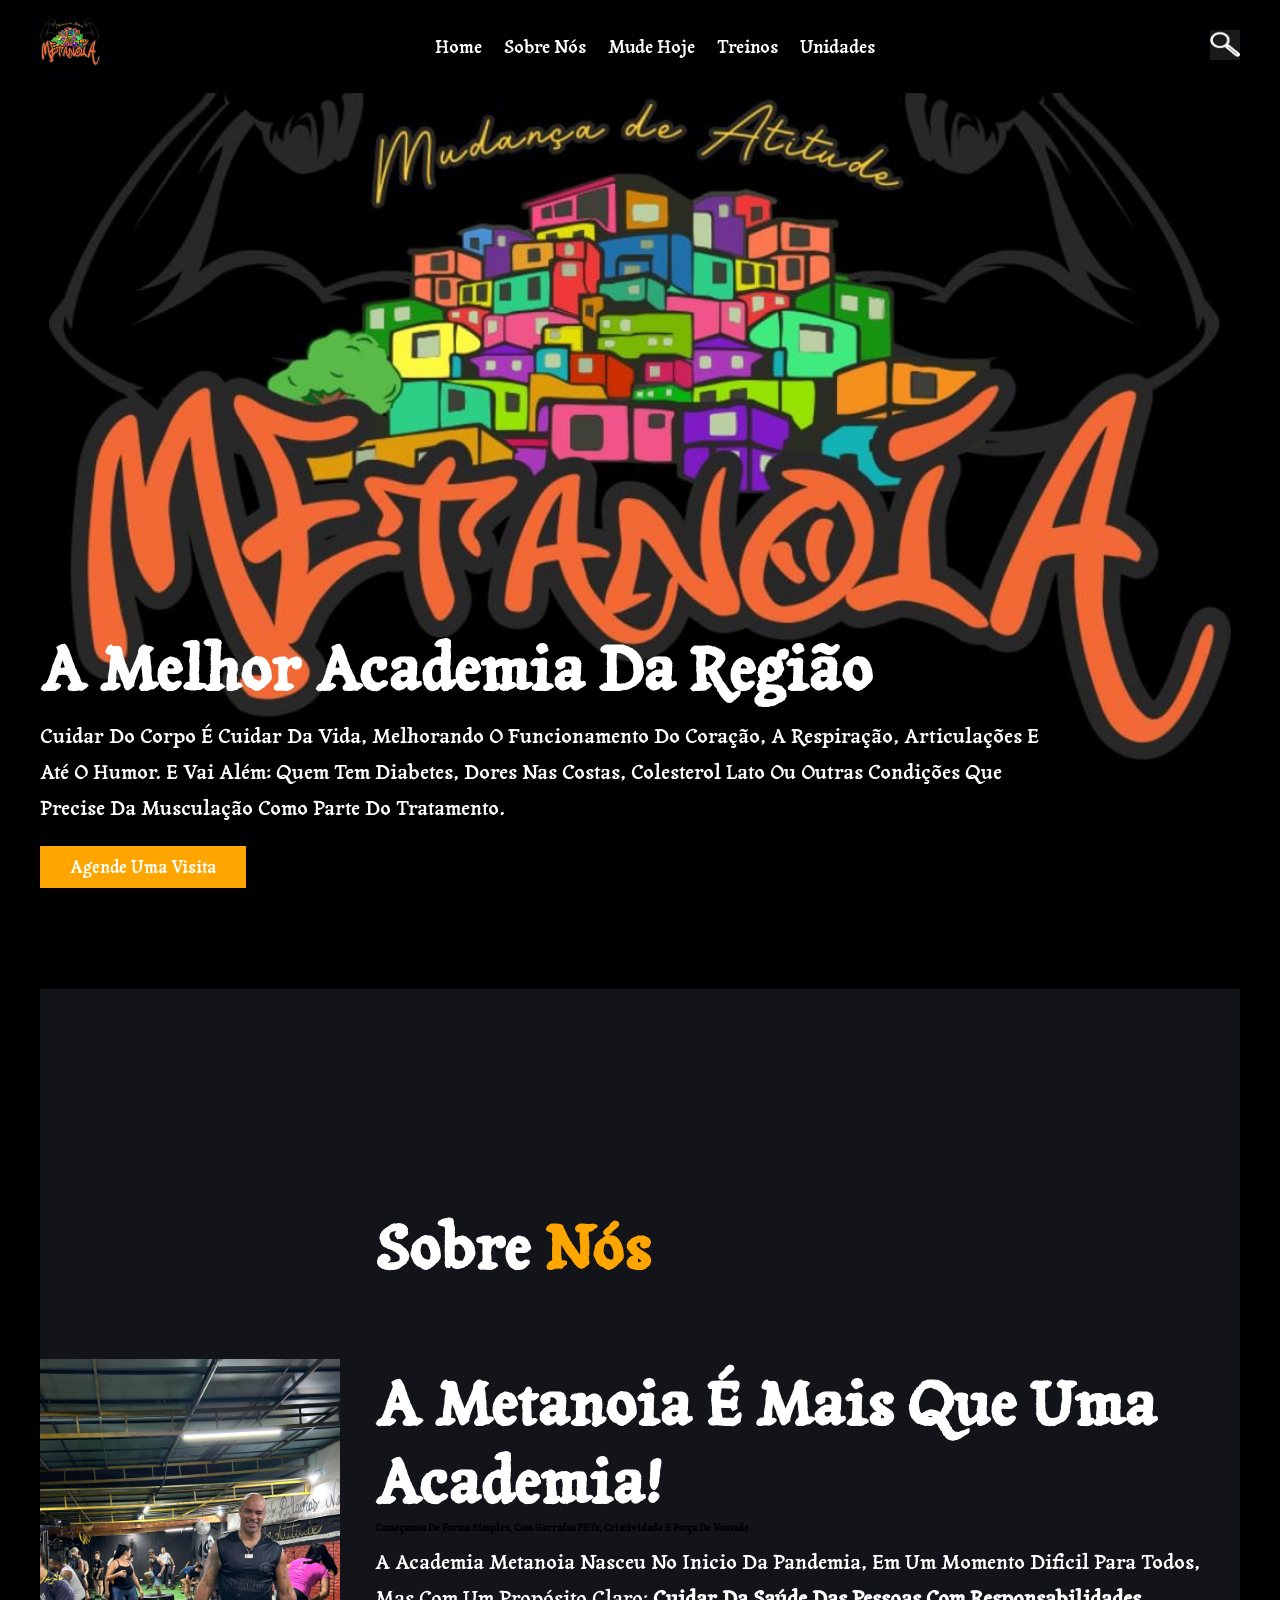
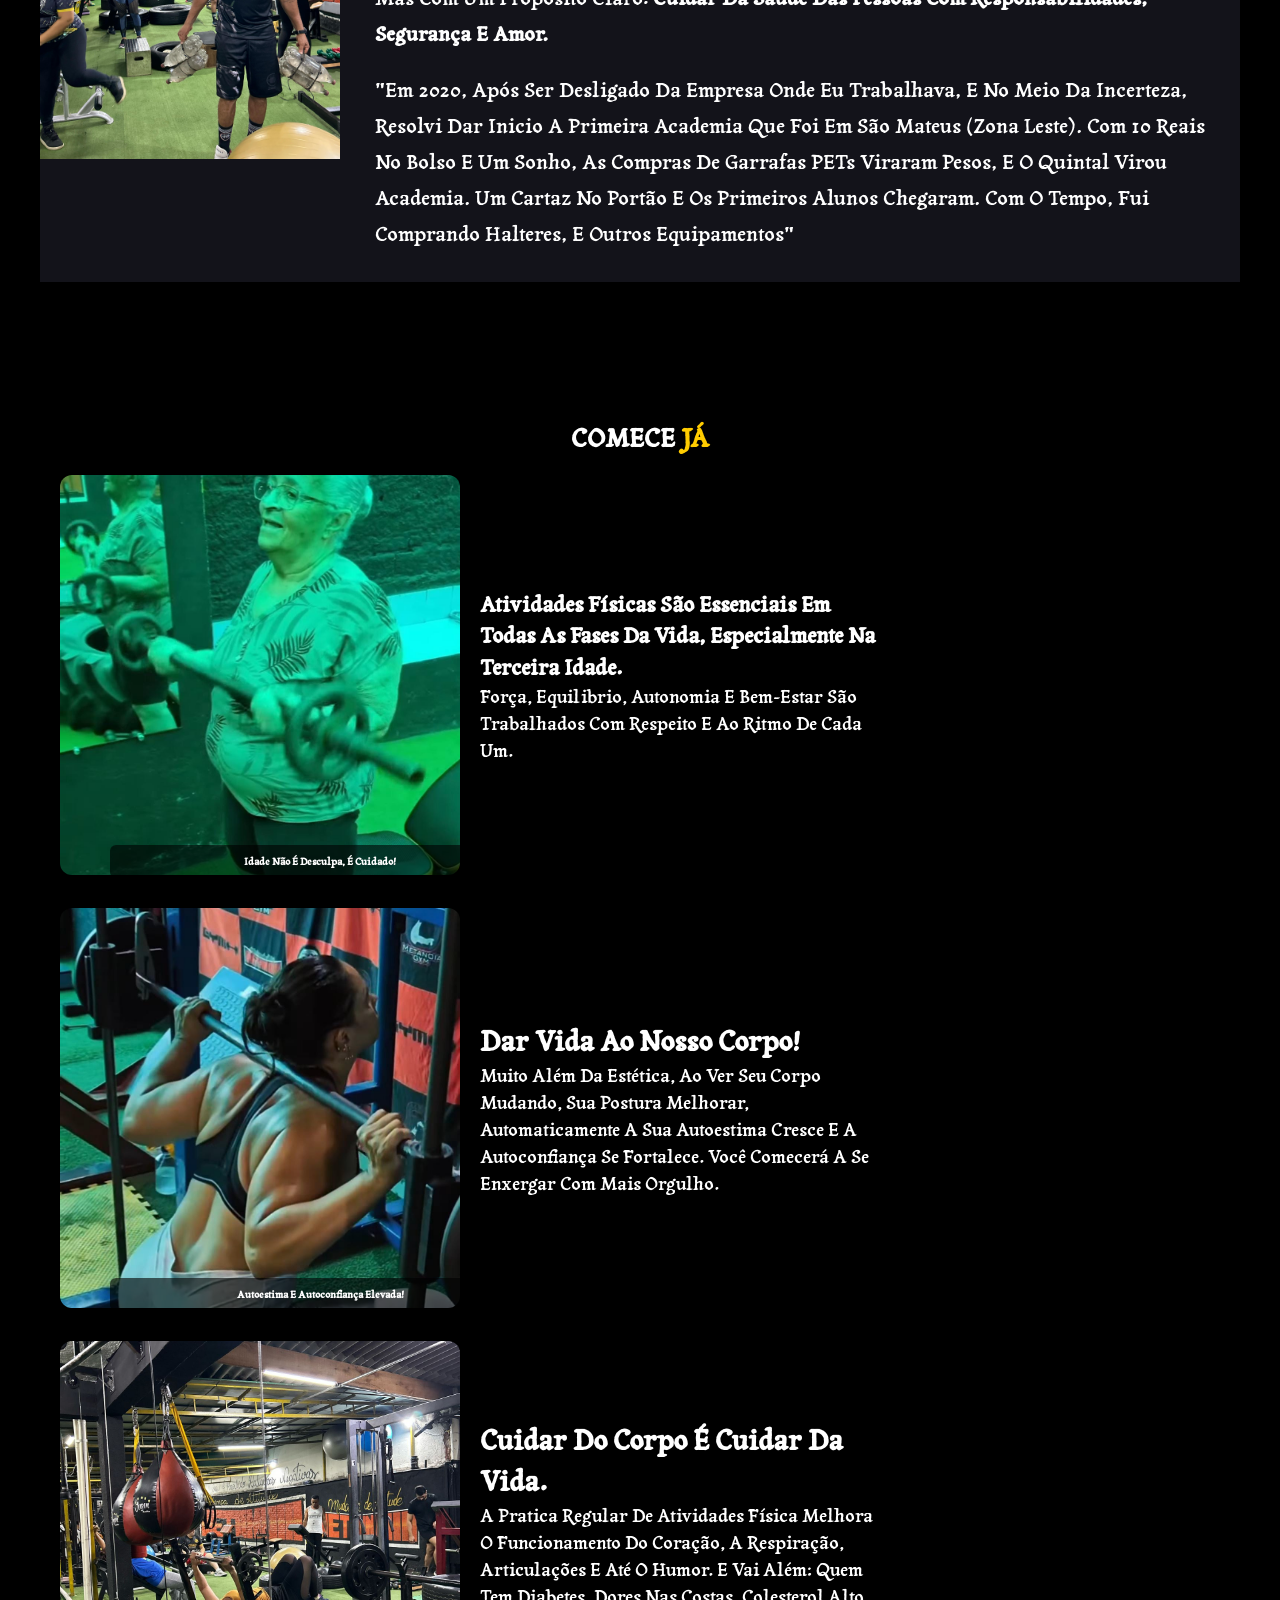
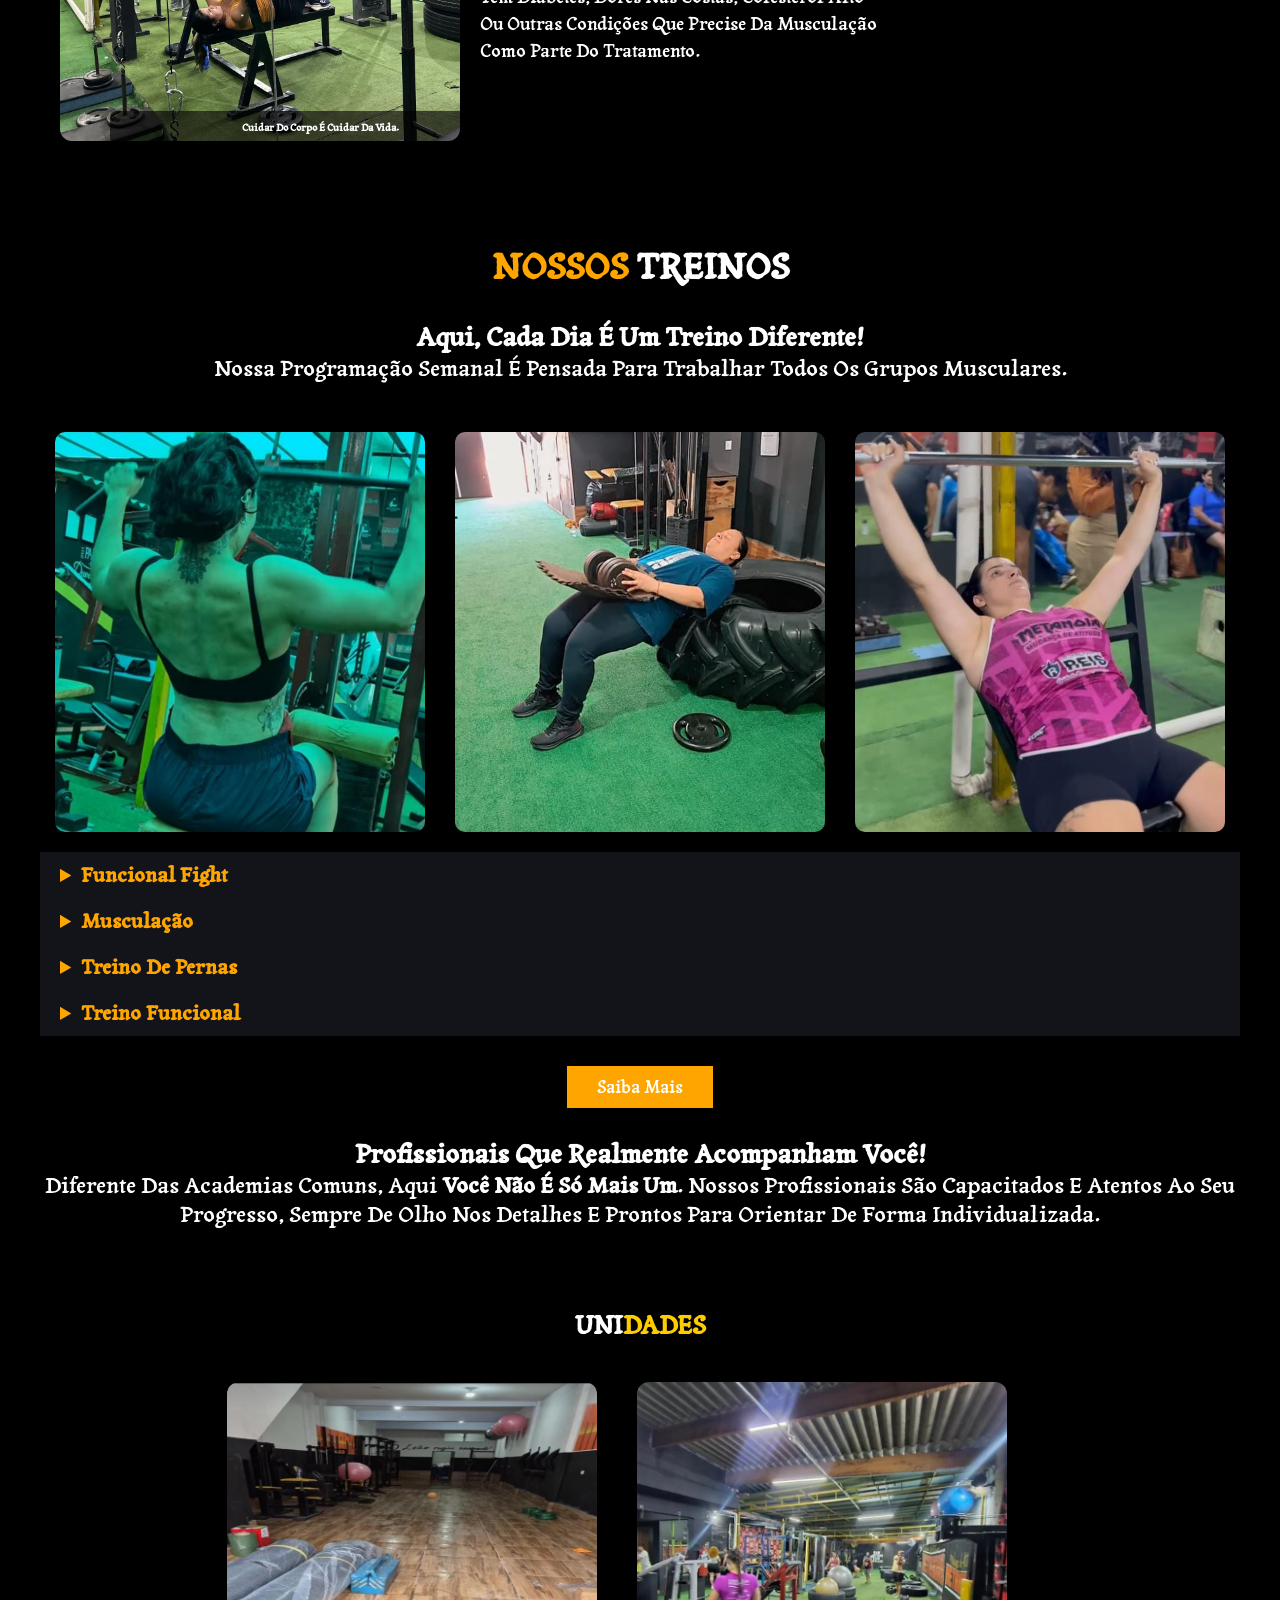
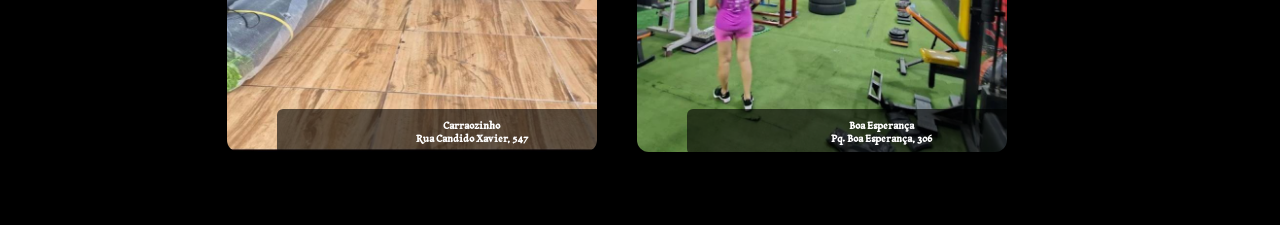
<file: index.html>
<!DOCTYPE html>
<html lang="pt-br">

<head>
    <meta charset="UTF-8">
    <meta name="viewport" content="width=device-width, initial-scale=1.0">
    <link rel="stylesheet" href="style.css">
    <link rel="preconnect" href="https://fonts.googleapis.com">
    <link rel="preconnect" href="https://fonts.gstatic.com" crossorigin>
    <link
        href="https://fonts.googleapis.com/css2?family=Almarai:wght@300;400;700;800&family=Graduate&family=Tagesschrift&display=swap"
        rel="stylesheet">
    <title>Metanoia</title>
</head>

<body>
    <header class="header">
        <section>
            <a href="#" class="logo">
                <img src="imagens/logo.jpg" alt="logo" style="width: 60px; height: 60px;">
            </a>

            <!-- # significa que tera um iconizinho lá em cima-->

            <nav class="navmeta">
                <a href="#home">Home</a>
                <a href="#about">Sobre nós</a>
                <a href="#Comece">Mude hoje</a>
                <a href="#Treinos">Treinos</a>
                <a href="#address">Unidades</a>
            </nav>

            <div class="icons">
                <img src="imagens/imagempesquisa.jpg" alt="icons" style="width: 30px; height: 30px;">

            </div>
        </section>
    </header>
    <div class="home-container">
        <section id="home">
            <div class="content">
                <h3> A melhor academia da região</h3>
                <p>Cuidar do corpo é cuidar da vida, melhorando o funcionamento do coração, a respiração, articulações e até o humor. E vai além: quem tem
                    diabetes,
                    dores nas costas, colesterol lato ou outras condições que precise da musculação como parte do
                    tratamento.</p>


                <a class="btn-whatsapp" href="https://wa.me/5511959452368" target="_blank">
                    Agende uma visita
                </a>


            </div>

            </section>

    </div>
    <h1>Sobre Nós</h1>
    <section class="about" id="about">
        <h2 class="tittle">Sobre Nós</h2>
   
   ]     <div class="row">
            
            <div class="container-image">
                <img  src="imagens/marcelo METANOIA.jpeg" alt="sobre nós" style="width: 300px; height: auto; margin-top: 250px;" >

             
              
            </div>
            <div class="content1">
              
                <h3>sobre<span> nós </span><br><br>
                    A Metanoia é mais que uma academia!</h3>
                <h4>Começamos de forma simples, com garrafas PETs, criatividade
                    e força de vontade</h4>
                <P> A academia Metanoia nasceu no inicio da pandemia, em um momento dificil para todos,
                    mas com um propósito claro: <strong>cuidar da saúde das pessoas com responsabilidades,
                        segurança e amor.</strong></P>

                <P>"Em 2020, após ser desligado da empresa onde eu trabalhava, e no meio da incerteza, resolvi dar
                    inicio a primeira academia que foi em São Mateus (Zona Leste).
                    Com 10 reais no bolso e um sonho, as compras de garrafas PETs viraram pesos, e o quintal virou
                    academia. Um cartaz no portão e os primeiros alunos chegaram.
                    Com o tempo, fui comprando halteres, e outros equipamentos"
                </P>
            





            </div>


        </div>



        </section>

        <div class="comec">
             <section class="Comece" id="Comece">
                <h2 class="titulo" style="color: white;">Comece <span>jÁ</span></h2>
                <div class="row">

 
    <section class="bloco-imagens">
        <!-- BLOCO 1 -->
        <div class="bloco">
          <div class="imagem-container">
            <img src="imagens/senhora barra.jpeg" alt="imagem1">
            <div class="texto-dentro">Idade não é desculpa, é cuidado!</div>
          </div>
          <div class="texto-lado">
            <h3>Atividades físicas são essenciais em todas as fases da vida, especialmente na terceira idade.</h3>
            <p> Força, equilibrio, autonomia e bem-estar são trabalhados com respeito e ao ritmo de cada um.</p>
          </div>
        </div>
      
        <!-- BLOCO 2 -->
        <div class="bloco">
          <div class="imagem-container">
            <img src="imagens/musculação.jpeg" alt="imagem2">
            <div class="texto-dentro">Autoestima e autoconfiança elevada!</div>
          </div>
          <div class="texto-lado">
            <h2>Dar vida ao nosso corpo!</h2>
            <p>Muito além da estética, ao ver seu corpo mudando, sua postura melhorar, automaticamente a sua autoestima cresce 
                e a autoconfiança se fortalece. Você comecerá a se enxergar com mais orgulho.</p>
          </div>
        </div>
       
        <!-- BLOCO 3 -->
        <div class="bloco">
          <div class="imagem-container">
            <img src="imagens/musculaç.jpeg" alt="imagem3">
            <div class="texto-dentro">Cuidar do corpo é cuidar da vida.</div>
          </div>
          <div class="texto-lado">
            <h2>Cuidar do corpo é cuidar da vida.</h2>
            <p>A pratica regular de atividades física
                melhora o funcionamento do coração, a respiração, articulações e até o humor. E vai além: quem tem diabetes, 
                dores nas costas, colesterol alto ou outras condições que precise da musculação como parte do tratamento.</p>
          </div>
        </div>
    </div>
      </section>
    </section>
        
    <section class="Treinos" id="Treinos">
        <h3 class="Nossos">NOSSOS <span>TREINOS</span></h3>
    
        <div class="paratreino">
            <div class="topicotreino">
                <h3>Aqui, cada dia é um treino diferente!</h3>
                <p>Nossa programação semanal é pensada para trabalhar todos os grupos musculares.</p>
                
                <br>
                
            </div>
    
            <div class="imagens-treino">
                <img class="img1" src="imagens/malhada.jpg" alt="Treino 1" width="370" height="400">
                <img class="img2" src="imagens/pelve.jpg" alt="Treino 2" width="370" height="400">
                <img class="img3" src="imagens/barra.jpg" alt="Treino 3" width="370" height="400">
            </div>
    
            <div class="detalhes-treinos">
                <details>
                    <summary>Funcional Fight</summary>
                    <p>Treino dinâmico com movimentos de luta, ideal para melhorar o condicionamento e queimar calorias.</p>
                </details>
    
                <details>
                    <summary>Musculação</summary>
                    <p>Equipamentos e treinos personalizados para hipertrofia, resistência e definição.</p>
                </details>
    
                <details>
                    <summary>Treino de Pernas</summary>
                    <p>Foco em membros inferiores para fortalecimento e evolução dos resultados.</p>
                </details>
    
                <details>
                    <summary>Treino Funcional</summary>
                    <p>Exercícios variados que trabalham com o corpo todo, promovendo equilíbrio, força e agilidade.</p>
                </details>
            </div>

            
        
            <div class="topicotreino">
                
                <a class="btn-saibamais" href="saibamais.html" target="_blank">
                    Saiba Mais
                </a>
                <br>
                <br>
                <h3><strong>Profissionais que realmente acompanham você!</strong></h3>
                <p>Diferente das academias comuns, aqui <strong>você não é só mais um</strong>. Nossos profissionais são capacitados e atentos ao seu progresso, sempre de olho nos detalhes e prontos para orientar de forma individualizada.</p>
            </div>
        </div>
        </div>
    </section>
    
    <section class="address" id="address">
        <h2 class="titulo">UNI<span>DADES</span></h2>
    
        <div class="blo-imagens">
            <div class="bloco">
                <div class="imagem-container">
                    <img src="imagens/unidadecarr.jpg" alt="image1" style= "width: 370px;
                    height: 370px;">
                    <div class="texto-dentro">Carraozinho <br> Rua Candido Xavier, 547</div>
                </div>
            </div>
    
            <div class="blo-imagens">
                <div class="bloco">
                <div class="imagem-container">
                    <img src="imagens/unidadeboa.jpg" alt="image2" style="width: 370px;
                    height: 370px;">
                    <div class="texto-dentro">Boa esperança<br> Pq. Boa esperança, 306</div>
                </div>
            </div>
    
            <footer>

               <P>&COPY;</P> 
               
               </footer>
    
        </div>
    </section>
</file>
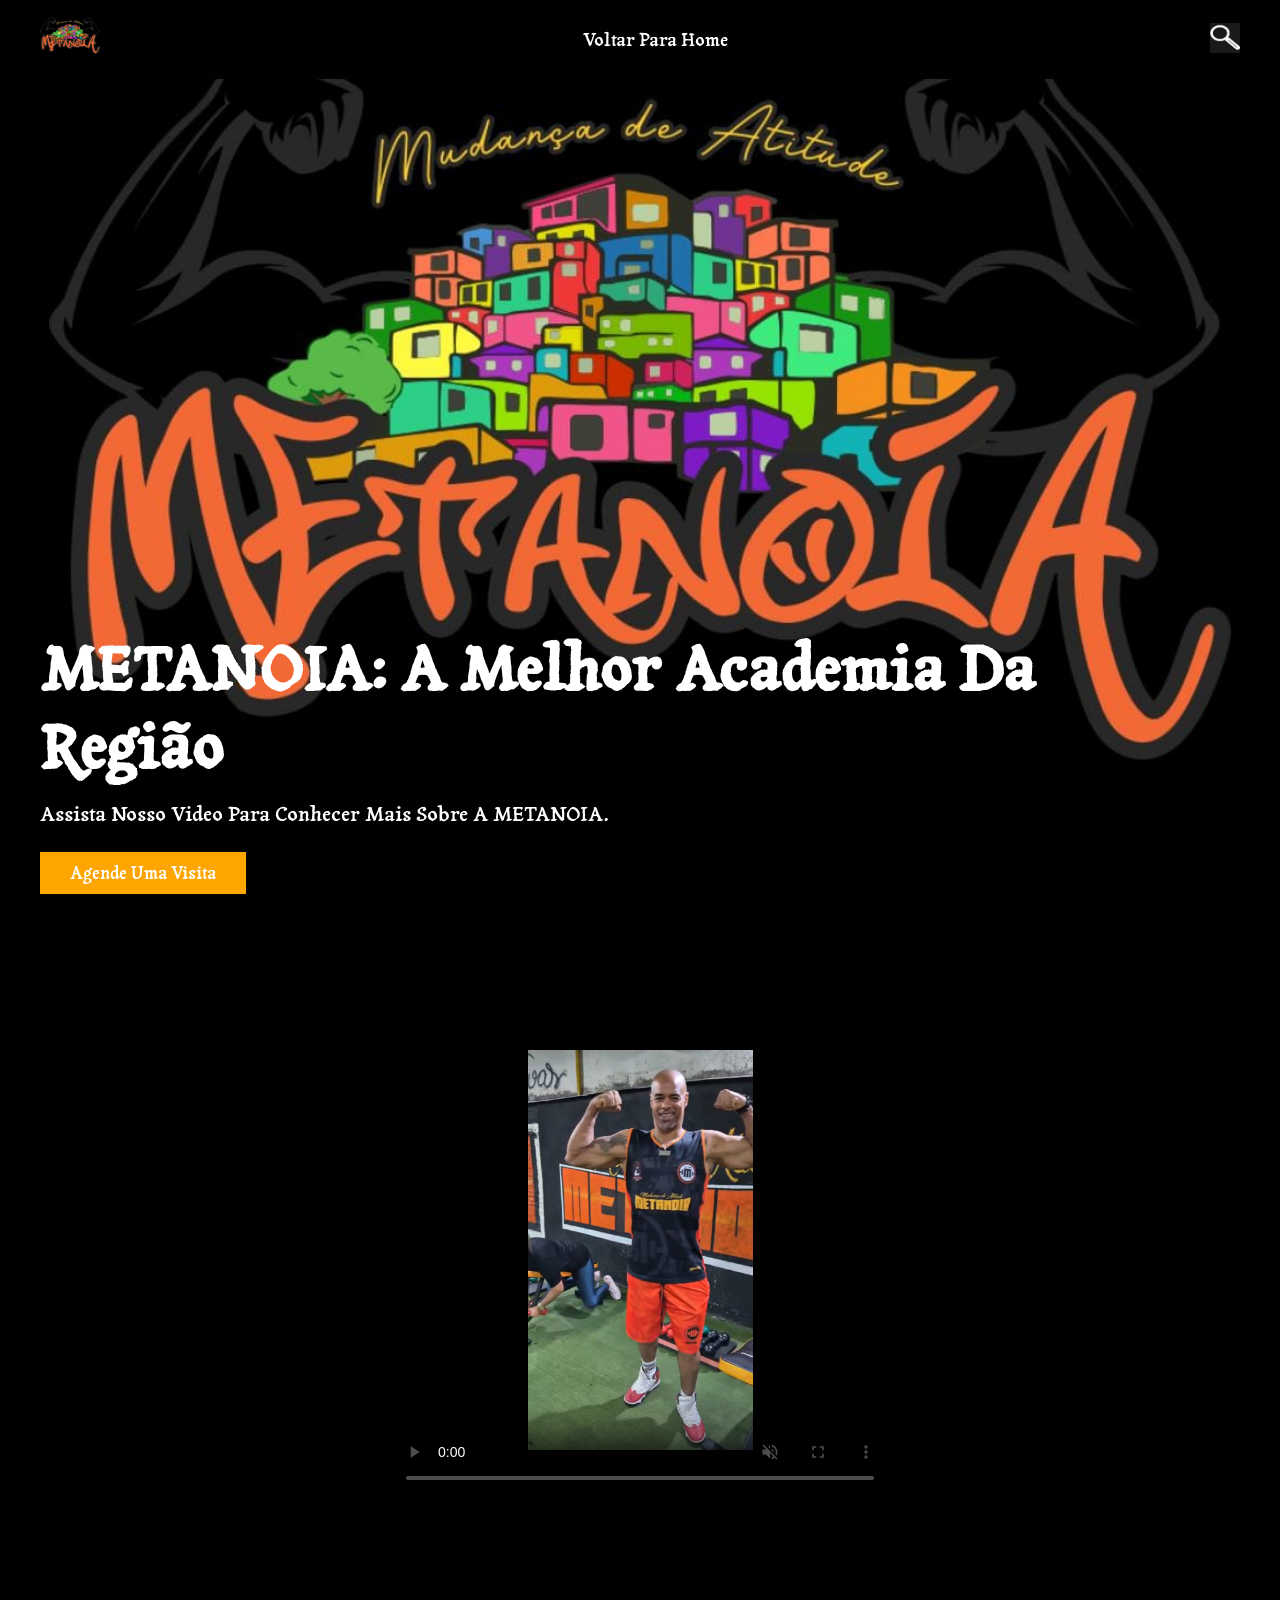
<file: saibamais.html>
<!DOCTYPE html>
<html lang="pt-br">

<head>
    <meta charset="UTF-8">
    <meta name="viewport" content="width=device-width, initial-scale=1.0">
    <link rel="stylesheet" href="style.css">
    <link rel="preconnect" href="https://fonts.googleapis.com">
    <link rel="preconnect" href="https://fonts.gstatic.com" crossorigin>
    <link
        href="https://fonts.googleapis.com/css2?family=Almarai:wght@300;400;700;800&family=Graduate&family=Tagesschrift&display=swap"
        rel="stylesheet">
    <title>Metanoia</title>
</head>

<body>
    <header class="header">
        <section>
            <a href="#" class="logo">
                <img src="imagens/logo.jpg" alt="logo" style="width: 60px; height: 60;">
            </a>

            <!-- # significa que tera um iconizinho lá em cima-->

            <nav class="navmeta">
                <a href="index.html">Voltar para home</a>
            </nav>

            <div class="icons">
                <img src="imagens/imagempesquisa.jpg" alt="icons" style="width: 30px; height: 30px;">

            </div>
        </section>
    </header>
    <div class="home-container">
        <section id="home">
            <div class="content">
                <h3>METANOIA: A melhor academia da região</h3>
                <p>Assista nosso video para conhecer mais sobre a METANOIA.</p>


                <a class="btn-whatsapp" href="https://wa.me/5511959452368" target="_blank">
                    Agende uma visita
                </a>


            </div>

            </section>

    </div>

            
            <div class="container-video">
                <video poster="imagens/imagemdomarcelo.jpg"controls Loop muted>
                    <source src="video/videomarcelo.mp4" type="video/mp4">
                </video>
</file>
<file: style.css>
:root{
    --main-color: #d3ad7f;
    --nin-color: gray;
    --oran-color: orange;
    --black: #13131a;
    --bg: #010103;
    --border: 0.1rem solid #rgba(255,255,255,0.3);
    font-size: 10px


}



* {
    margin: 0;
    padding: 0;
    outline: none; 
    /*outline são as bordas que ficam em volta do site*/
    border: none;
    text-decoration: none;
    text-transform: capitalize; /* para as iniciais do texto começarem em maiusculo*/
    transition: 0.2s linear;
    font-family: "Tagesschrift", system-ui;



}

body{
background-color: var(--bg);

}
section {
    padding: 3rem 2rem;
    margin: 0 auto;
    max-width: 1200px;


}

.header{
    position: fixed;
    top: 0;
    left: 0;
    right: 0;
    z-index: 99;
    border-bottom: var(--border);
    background-color: var(--bg);

}

  

.header section {
    display: flex;
    align-items: center;
    justify-content: space-between;
    padding-top: 1.5rem;
    padding-bottom: 1.5rem;
}

.navmeta a {
    margin: 0 1rem;
    font-size: 1.8rem;
    color: #ffff;

}

.navmeta a:hover {
    color: var(--main-color);
    border-bottom: 0.1rem solid var(--main-color) ;
    padding-bottom: 0.5rem;
    font-size: 2rem;
}

.icons{
cursor: pointer;
}



.icons img:hover {
    width: 40px;
    height: 40px;



}



.btn-whatsapp{
    background: var(--oran-color);
    color: #fff;
    padding: 1rem 3rem;
    font-size: 1.7rem;
    cursor: pointer;
    margin-top: 1rem;
    display: 1rem 0;
    display: inline-block;


}




.container-video {
    display: flex;
    justify-content: center; /* Centraliza horizontalmente */
    align-items: center;     /* Centraliza verticalmente */
    margin-top: 100px;
    margin-bottom: 100px;
}

.container-video video {
    width: 80vw;   /* 80% da largura da tela */
    max-width: 500px; /* Limite máximo */
    height: 500px;  /* Mantém proporção */
    border-radius: 10px;
    box-shadow: 0 0 20px rgba(0,0,0,0.5); /* Opcional: sombra suave */
}




.home-container{
background: url("./imagens/logo.jpg");
height: 100vh;
background-repeat: no-repeat;
background-position: center;
background-size: contain;

}

.home-container select{
display:flex;
align-items: center;
min-height: 100vh;

}






.content{
    max-width: 100rem;
    padding-top: 60rem;
}

.content h3 {
color: #fff;
font-size: 6rem;

}

.content p {
    color: #fff;
    font-size: 2rem;
    font-weight: 100;
    line-height: 1.8;
    padding: 1rem 0;

}

.titlee {
    font-size: 4rem;
    color: var(--main-color);
    text-align: center;
    text-transform: uppercase;
}

.content1 span {
    color: orange;
   

}

.titulo span {
    color: orange;


}

.about .row {
    display: flex;
    align-items: center;
    background-color: var(--black);
    gap:1.5rem;


}

.about .row .content1 {

padding: 2rem;

}

.content1{
    max-width: 100rem;
    padding-top: 60rem;
}

.content1 h3 {
padding-top: 20rem;
color: #fff;
font-size: 6rem;

}

.content1 p {
    color: #fff;
    font-size: 2rem;
    font-weight: 100;
    line-height: 1.8;
    padding: 1rem 0;

}


.btn-saibamais{
    background: var(--oran-color);
    color: #fff;
    padding: 1rem 3rem;
    font-size: 1.7rem;
    cursor: pointer;
    margin-top: 1rem;
    display: 1rem 0;
    display: inline-block;

}

.comec {
    padding-top: 8rem;



}
.bloco-imagens {
    display: flex;
    flex-direction: column;
    gap: 30px;
    padding: 20px;
  }
  
  .bloco {
    display: flex;
    align-items: center;
    gap: 20px;
  }
  
  .imagem-container {
    position: relative;
  }
  
  .imagem-container img {
    width: 400px;
    height: 400px;
    object-fit: cover;
    border-radius: 12px;
  }
  
  .texto-dentro {
    position: absolute;
    bottom: 50px;
    left: 50px;
    background-color: orange;
    color: white;
    padding: 10px;
    border-radius: 6px;
    font-weight: bold;
  }
  .texto-lado {
    color: white;
    max-width: 400px;
    font-size: 18px; /* Altere esse valor para aumentar ou diminuir */
    line-height: 1.5; /* Espaçamento entre linhas, opcional */
  }


  .titulo {
    font-size: 4rem;
    color: var(--main-color);
    text-align: center;
    text-transform: uppercase;
  }


  .img1 {
    margin-right: 10px;

  }



  .img2 {
    margin-right: 10px;
  }

  

  .Treinos {
    padding: 5rem 2rem;
}

.Nossos {
    text-align: center;
    color: orange;
    font-size: 3.5rem;
    margin-bottom: 3rem;
}

.Nossos span {
    color: white;
}

.paratreino {
    display: flex;
    flex-direction: column;
    gap: 2rem;
}

.topicotreino {
    color: white;
    text-align: center;
    font-size: 2.2rem;
}

.imagens-treino {
    display: flex;
    gap: 2rem;
    justify-content: center;
    flex-wrap: wrap;
}

.imagens-treino img {
    width: 370px;
    height: 400px;
    object-fit: cover;
    border-radius: 10px;
}

.detalhes-treinos {
    display: flex;
    flex-direction: column;
  
   
}

details {
    background-color: var(--black);
    color: white;
    padding: 1rem 2rem;
    border-radius: 1px;
    cursor: pointer;
    font-size: 1rem;
}

details summary {
    color: orange;
    cursor: pointer;
    font-size: 2rem; /*tamanho da letra*/
    font-weight: bold;
}


    


details p {
    margin-top: 0.5rem;
    font-size: 1.7rem;
    line-height: 1.6;
}


body {
    background-color: #000;
    margin: 0;
    padding: 0;
    font-family: Arial, sans-serif;
}

.titulo {
    text-align: center;
    color: white;
    font-size: 2.5rem;
}

.titulo span {
    color: #ffcc00;
}

.blo-imagens {
    display: flex;
    justify-content: center;
    gap: 20px;
    flex-wrap: wrap;
    padding: 20px;
}

.bloco {
    position: relative;
}

.imag {
    position: relative;
    overflow: hidden;
    border-radius: 10px;
}

.imag img {
    width: 100%;
    height: 100%;
    object-fit: cover;
    border-radius: 10px;
}

.texto-dentro {
    position: absolute;
    bottom: 0;
    background: rgba(0, 0, 0, 0.6);
    color: white;
    width: 100%;
    text-align: center;
    padding: 10px;
    font-weight: bold;
    border-radius: 0 0 10px 10px;
}

@media (max-width: 768px) {

  .bloco {
    flex-direction: column;
    text-align: center;
  }

  .imagem-container img {
    width: 100%;
    height: auto;
  }

  .imagens-treino {
    flex-direction: column;
    align-items: center;
  }

  .img1, .img2, .img3 {
    width: 100%;
    height: auto;
  }

  .navmeta {
    flex-direction: column;
    align-items: center;
  }

  .content h3 {
    font-size: 3rem;
  }

  .content p {
    font-size: 1.5rem;
  }

}
</file>
